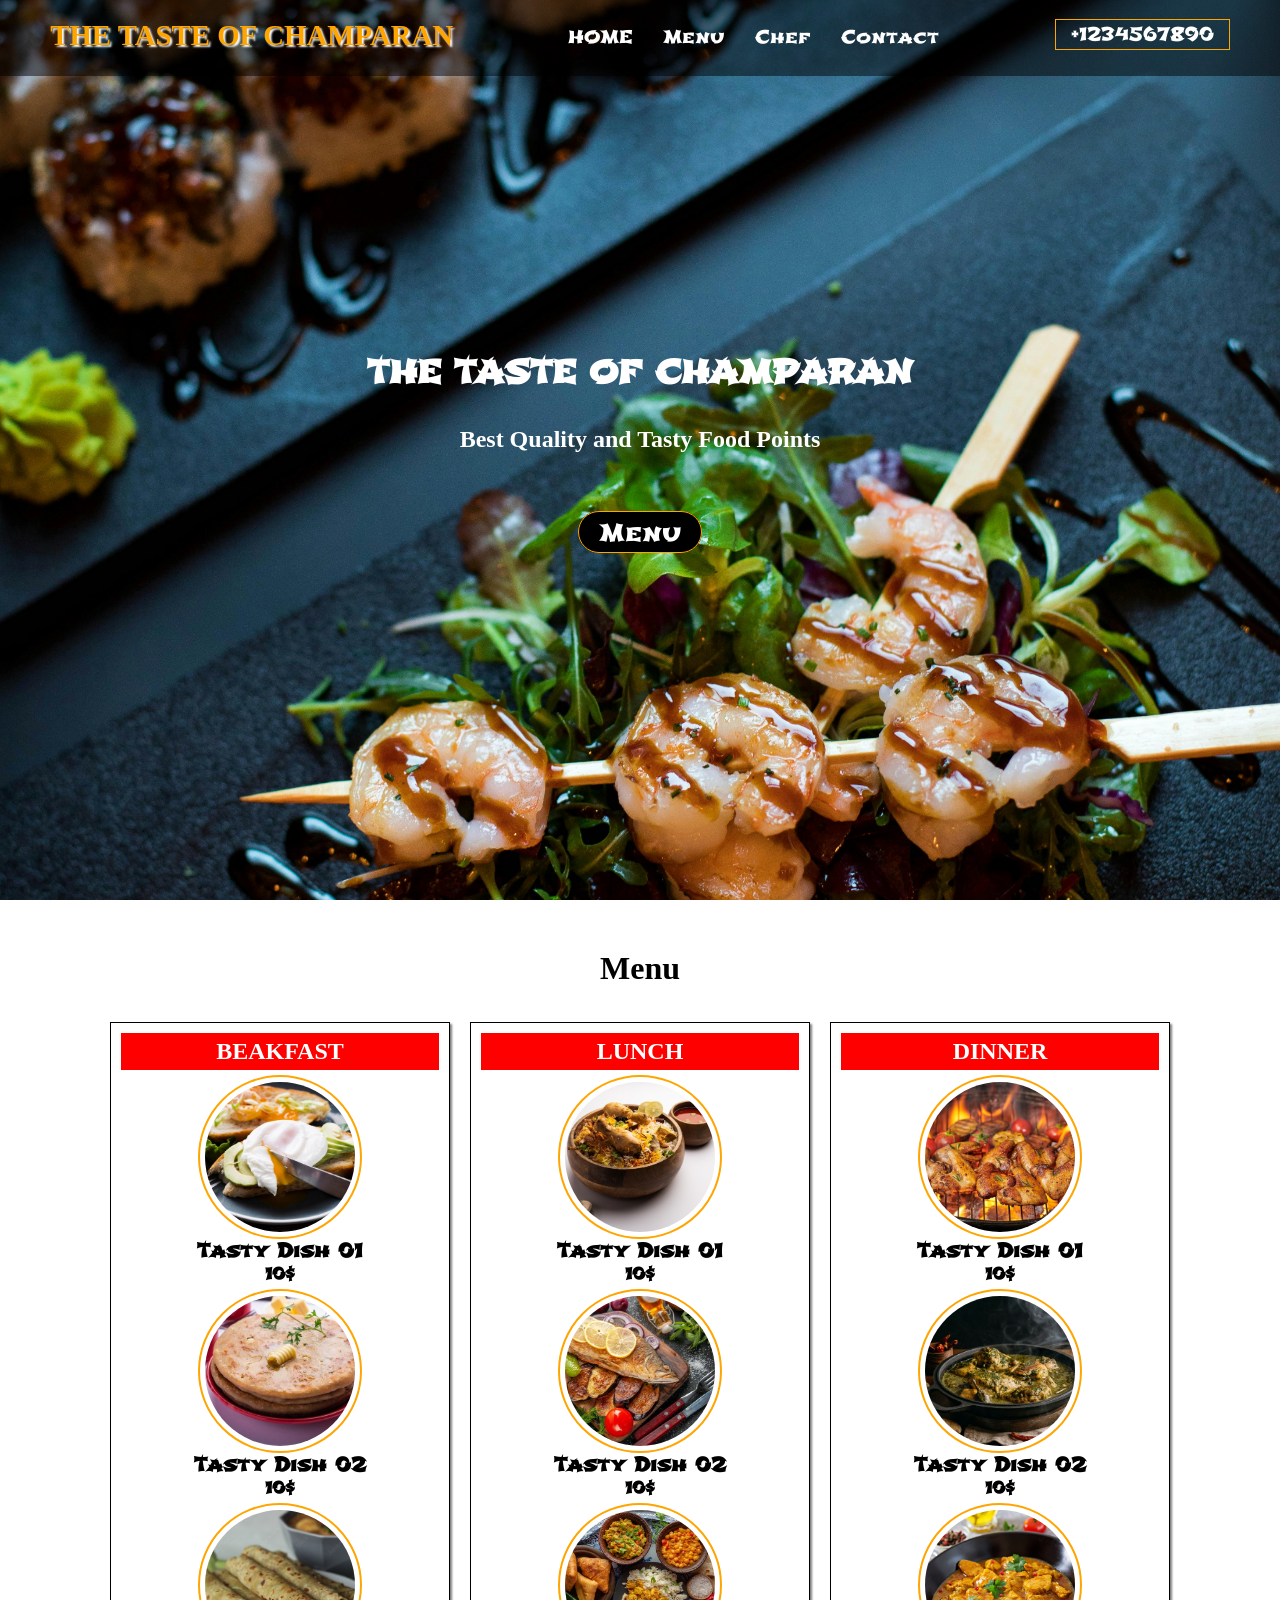
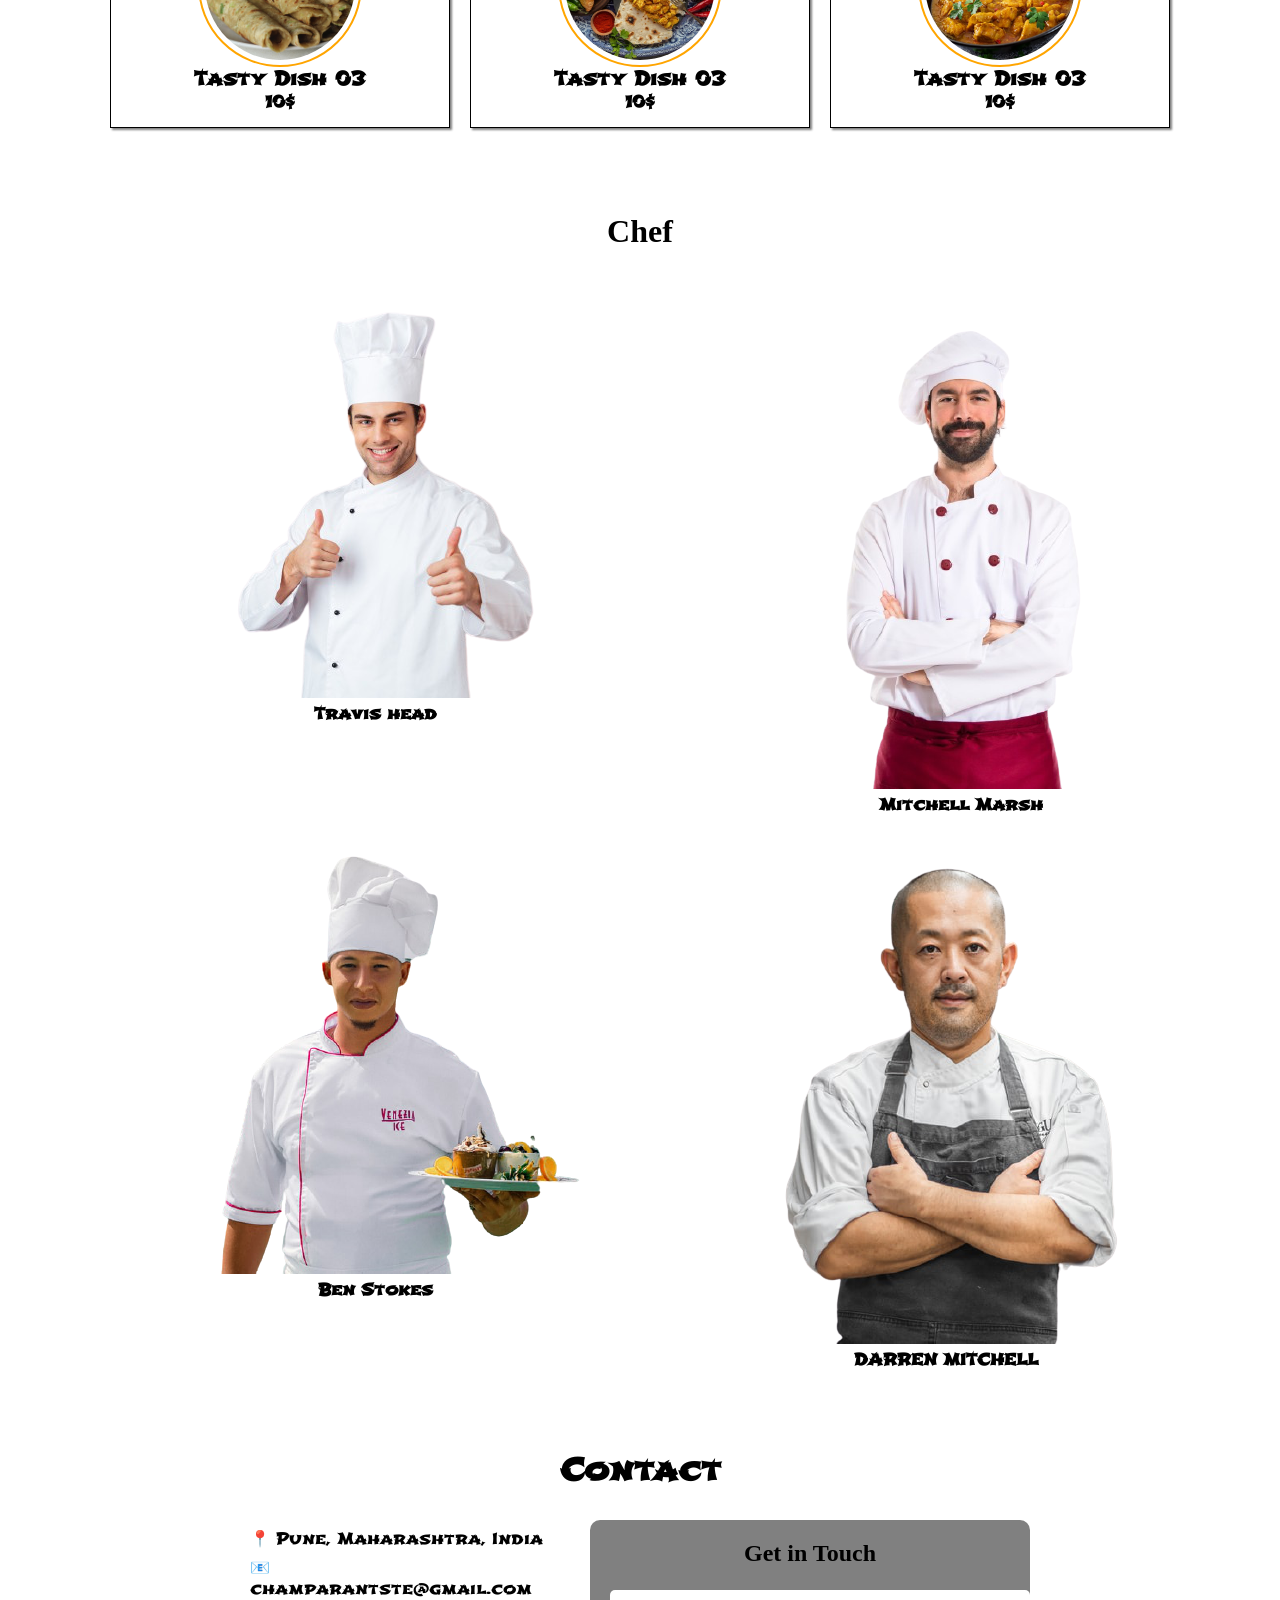
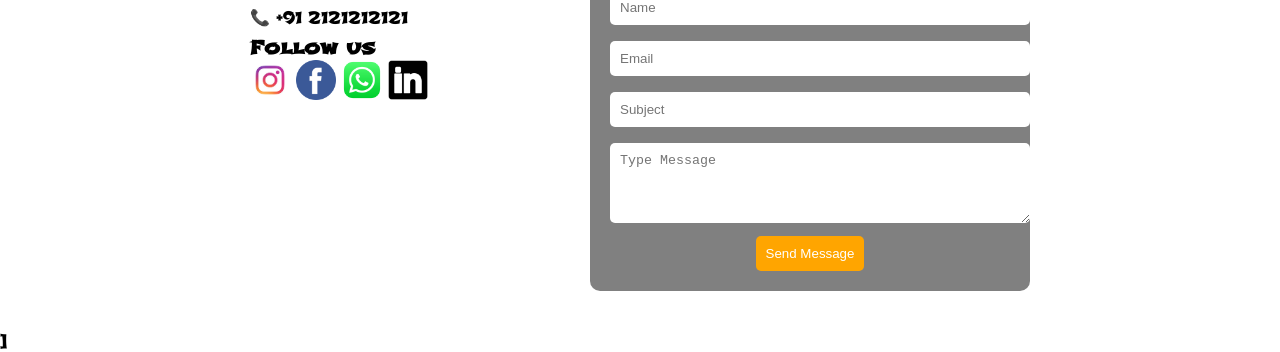
<file: index.html>
<!DOCTYPE html>
<html lang="en">
<head>
    <meta charset="UTF-8">
    <meta name="viewport" content="width=device-width, initial-scale=1.0">
    <link rel="stylesheet" href="style.css">
    <!-- google fonts -->
    <link rel="preconnect" href="https://fonts.googleapis.com">
    <link rel="preconnect" href="https://fonts.gstatic.com" crossorigin>
    <link href="https://fonts.googleapis.com/css2?family=Shojumaru&display=swap" rel="stylesheet">

    <!-- font awesome -->
    <link rel="stylesheet" href="https://cdnjs.cloudflare.com/ajax/libs/font-awesome/4.7.0/css/font-awesome.min.css">
    <title>RESTURANT WEBSITE</title>


</head>
<body>
   <!-- hero section start-->
    <div id="hero">
        
        <div id="hero_content">
            <h1>THE TASTE OF CHAMPARAN</h1>
            <h2>Best Quality and Tasty Food Points</h2>
            <a href="">Menu</a>
        
        </div>
    </div>
      <!-- header section start  -->
       <div id="header">
        <nav id="navbar">
            <h1>THE TASTE OF CHAMPARAN</h1>
            <ul>
                <li><a href="#home">HOME</a></li>
                <li><a href="#menu">Menu</a></li>
                <li><a href="#chef">Chef</a></li>
                
                <li><a href="#contact">Contact</a></li>
            </ul>
            <div id="phone">
                <a href="tel:+1234567890">+1234567890</a>

            </div>
        </nav>
       </div>
       <!-- menu section -->

      <div id="menu">
        <h1 id="section">Menu</h1>
        <div id="menu_row">
            <div id="menu_col">
                <h2>BEAKFAST</h2>
                <div class="box">
                    <div id="image">
                        <img src="images/breakfast1.jpg">
                    </div>
                    <div>
                        <h3>Tasty Dish 01</h3>
                        <h4>10$</h4>
                    </div>
                </div>
                
                <div class="box">
                    <div id="image">
                        <img src="images/breakfast2.jpg">
                    </div>
                    <div>
                        <h3>Tasty Dish 02</h3>
                        <h4>10$</h4>
                    </div>
                </div>
                
                <div class="box">
                    <div id="image">
                        <img src="images/breakfast3.jpg">
                    </div>
                    <div>
                        <h3>Tasty Dish 03</h3>
                        <h4>10$</h4>
                    </div>
                </div>
                
            </div>
                    <div id="menu_col">
                <h2>LUNCH</h2>
                <div class="box">
                    <div id="image">
                        <img src="images/lunch1.jpg">
                    </div>
                    <div>
                        <h3>Tasty Dish 01</h3>
                        <h4>10$</h4>
                    </div>
                </div>
                
                <div class="box">
                    <div id="image">
                        <img src="images/lunch2.jpg">
                    </div>
                    <div>
                        <h3>Tasty Dish 02</h3>
                        <h4>10$</h4>
                    </div>
                </div>
                
                <div class="box">
                    <div id="image">
                        <img src="images/lunch3.jpg">
                    </div>
                    <div>
                        <h3>Tasty Dish 03</h3>
                        <h4>10$</h4>
                    </div>
                </div>
                
            </div> 
                    <div id="menu_col">
                <h2>DINNER</h2>
                <div class="box">
                    <div id="image">
                        <img src="images/dinner1.jpg">
                    </div>
                    <div>
                        <h3>Tasty Dish 01</h3>
                        <h4>10$</h4>
                    </div>
                </div>
                
                <div class="box">
                    <div id="image">
                        <img src="images/dinner2.jpg">
                    </div>
                    <div>
                        <h3>Tasty Dish 02</h3>
                        <h4>10$</h4>
                    </div>
                </div>
                
                <div class="box">
                    <div id="image">
                        <img src="images/dinner3.jpg">
                    </div>
                    <div>
                        <h3>Tasty Dish 03</h3>
                        <h4>10$</h4>
                    </div>
                </div>
                
            </div>       
        </div>
      </div>

 <!-- Chef section -->
   <div id="chef">
    <h1 id="section">Chef</h1>
    <div id="chef_row">
        <div id="chef_col">
            <div>
                <img src="images/1.png">
            </div>
            <div>
                <h4>Travis head</h4>
            </div>

        </div>
                <div id="chef_col">
            <div>
                <img src="images/2.png">
            </div>
            <div>
                <h4>Mitchell Marsh</h4>
            </div>

        </div>
                <div id="chef_col">
            <div>
                <img src="images/3.png">
            </div>
            <div>
                <h4>Ben Stokes</h4>
            </div>

        </div>
                <div id="chef_col">
            <div>
                <img src="images/4.png">
            </div>
            <div>
                <h4>DARREN MITCHELL</h4>
            </div>

        </div>
    </div>
   </div>

<!-- contact section -->
 <div id="contact">
  <h1>Contact</h1>

  <div id="contact-box">
    <!-- Left side -->
    <div id="contact-left">
      <p>📍 Pune, Maharashtra, India</p>
      <p>📧 champarantste@gmail.com</p>
      <p>📞 +91 2121212121</p>

      <h3>Follow us</h3>
      <div id="social">
        
        <img src="images/ig.jpeg" width="40px">
        <img src="facebook (1).png" width="40px">
        <img src="logo.png" width="40px">
        <img src="message.png" width="40px">
        
        
      </div>
    </div>

    <!-- Right side -->
    <div id="contact-right">
      <h2>Get in Touch</h2>
      <form>
        <input type="text" placeholder="Name" required>
        <input type="email" placeholder="Email" required>
        <input type="text" placeholder="Subject" required>
        <textarea placeholder="Type Message" rows="4" required></textarea>
        <button type="submit">Send Message</button>
      </form>
    </div>
  </div>
</div>

]
</body>
</html>
</file>
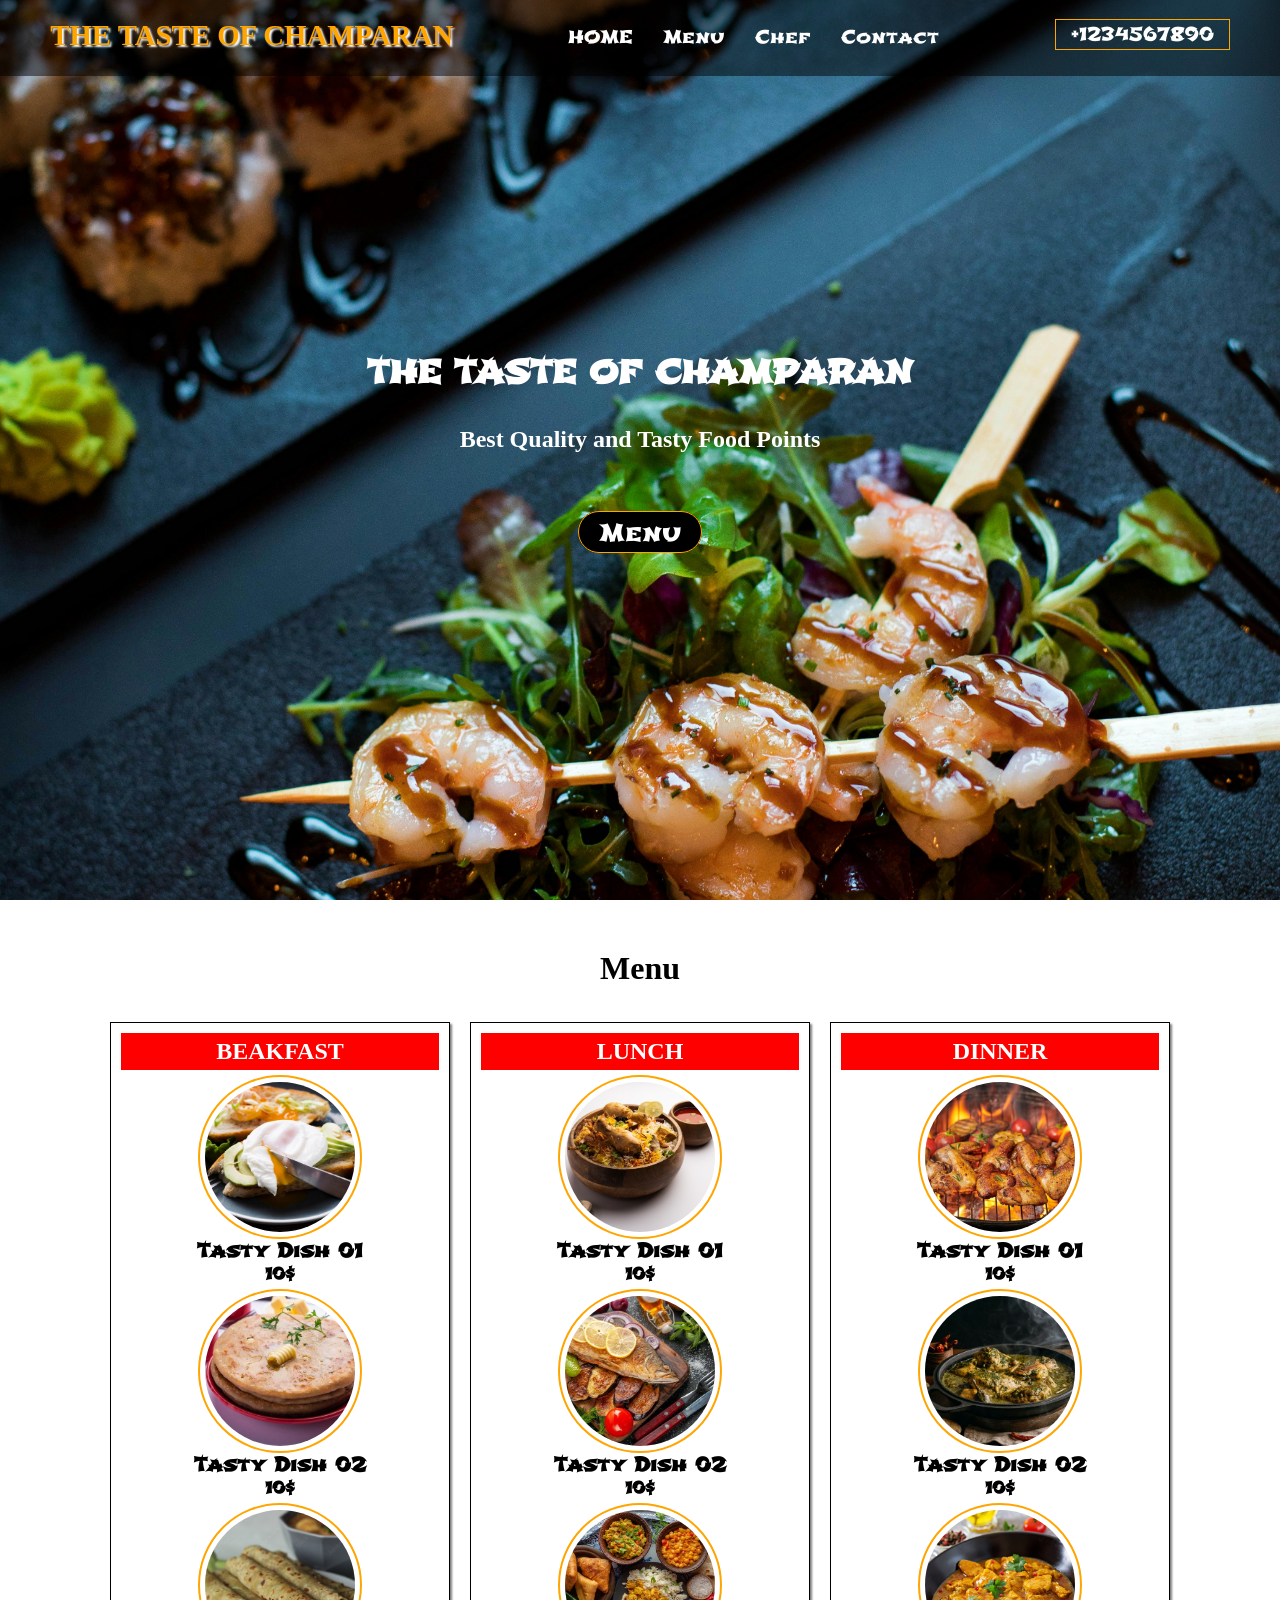
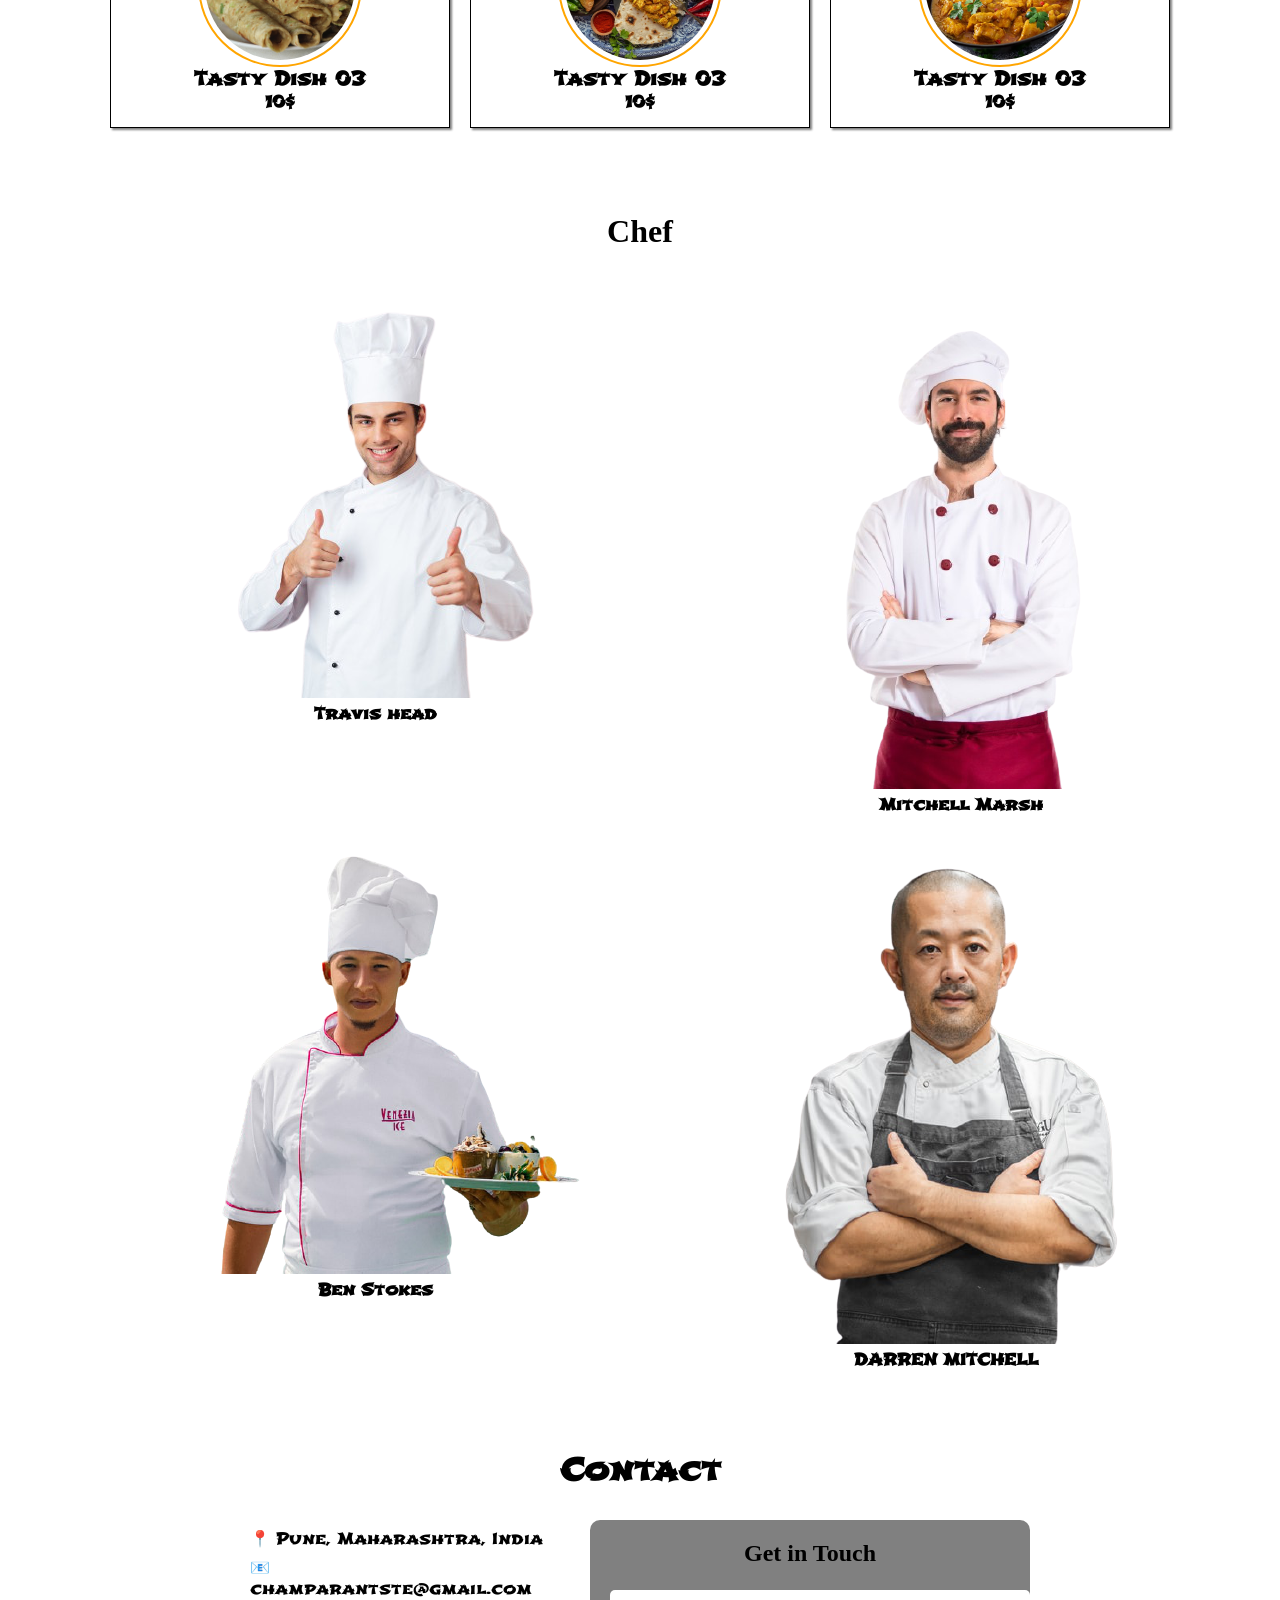
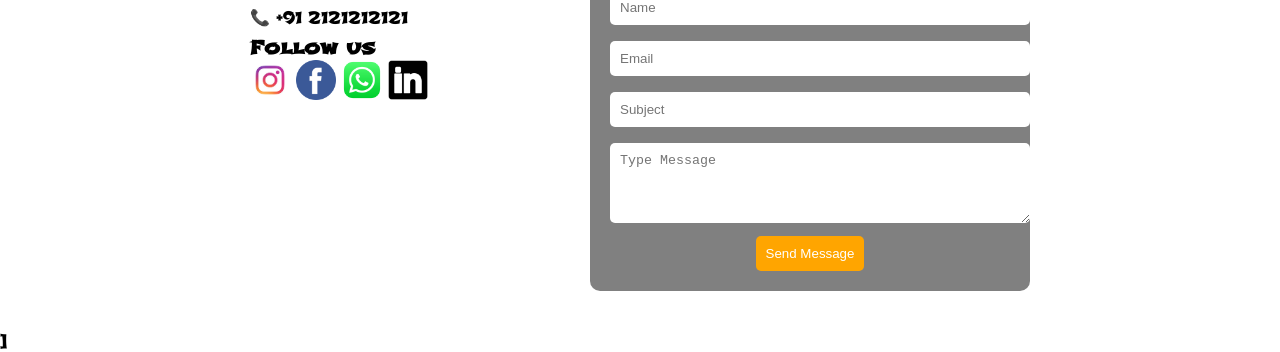
<file: Ritesh index.html>
<!DOCTYPE html>
<html lang="en">
<head>
    <meta charset="UTF-8">
    <meta name="viewport" content="width=device-width, initial-scale=1.0">
    <link rel="stylesheet" href="style.css">
    <!-- google fonts -->
    <link rel="preconnect" href="https://fonts.googleapis.com">
    <link rel="preconnect" href="https://fonts.gstatic.com" crossorigin>
    <link href="https://fonts.googleapis.com/css2?family=Shojumaru&display=swap" rel="stylesheet">

    <!-- font awesome -->
    <link rel="stylesheet" href="https://cdnjs.cloudflare.com/ajax/libs/font-awesome/4.7.0/css/font-awesome.min.css">
    <title>RESTURANT WEBSITE</title>


</head>
<body>
   <!-- hero section start-->
    <div id="hero">
        
        <div id="hero_content">
            <h1>THE TASTE OF CHAMPARAN</h1>
            <h2>Best Quality and Tasty Food Points</h2>
            <a href="">Menu</a>
        
        </div>
    </div>
      <!-- header section start  -->
       <div id="header">
        <nav id="navbar">
            <h1>THE TASTE OF CHAMPARAN</h1>
            <ul>
                <li><a href="#home">HOME</a></li>
                <li><a href="#menu">Menu</a></li>
                <li><a href="#chef">Chef</a></li>
                
                <li><a href="#contact">Contact</a></li>
            </ul>
            <div id="phone">
                <a href="tel:+1234567890">+1234567890</a>

            </div>
        </nav>
       </div>
       <!-- menu section -->

      <div id="menu">
        <h1 id="section">Menu</h1>
        <div id="menu_row">
            <div id="menu_col">
                <h2>BEAKFAST</h2>
                <div class="box">
                    <div id="image">
                        <img src="images/breakfast1.jpg">
                    </div>
                    <div>
                        <h3>Tasty Dish 01</h3>
                        <h4>10$</h4>
                    </div>
                </div>
                
                <div class="box">
                    <div id="image">
                        <img src="images/breakfast2.jpg">
                    </div>
                    <div>
                        <h3>Tasty Dish 02</h3>
                        <h4>10$</h4>
                    </div>
                </div>
                
                <div class="box">
                    <div id="image">
                        <img src="images/breakfast3.jpg">
                    </div>
                    <div>
                        <h3>Tasty Dish 03</h3>
                        <h4>10$</h4>
                    </div>
                </div>
                
            </div>
                    <div id="menu_col">
                <h2>LUNCH</h2>
                <div class="box">
                    <div id="image">
                        <img src="images/lunch1.jpg">
                    </div>
                    <div>
                        <h3>Tasty Dish 01</h3>
                        <h4>10$</h4>
                    </div>
                </div>
                
                <div class="box">
                    <div id="image">
                        <img src="images/lunch2.jpg">
                    </div>
                    <div>
                        <h3>Tasty Dish 02</h3>
                        <h4>10$</h4>
                    </div>
                </div>
                
                <div class="box">
                    <div id="image">
                        <img src="images/lunch3.jpg">
                    </div>
                    <div>
                        <h3>Tasty Dish 03</h3>
                        <h4>10$</h4>
                    </div>
                </div>
                
            </div> 
                    <div id="menu_col">
                <h2>DINNER</h2>
                <div class="box">
                    <div id="image">
                        <img src="images/dinner1.jpg">
                    </div>
                    <div>
                        <h3>Tasty Dish 01</h3>
                        <h4>10$</h4>
                    </div>
                </div>
                
                <div class="box">
                    <div id="image">
                        <img src="images/dinner2.jpg">
                    </div>
                    <div>
                        <h3>Tasty Dish 02</h3>
                        <h4>10$</h4>
                    </div>
                </div>
                
                <div class="box">
                    <div id="image">
                        <img src="images/dinner3.jpg">
                    </div>
                    <div>
                        <h3>Tasty Dish 03</h3>
                        <h4>10$</h4>
                    </div>
                </div>
                
            </div>       
        </div>
      </div>

 <!-- Chef section -->
   <div id="chef">
    <h1 id="section">Chef</h1>
    <div id="chef_row">
        <div id="chef_col">
            <div>
                <img src="images/1.png">
            </div>
            <div>
                <h4>Travis head</h4>
            </div>

        </div>
                <div id="chef_col">
            <div>
                <img src="images/2.png">
            </div>
            <div>
                <h4>Mitchell Marsh</h4>
            </div>

        </div>
                <div id="chef_col">
            <div>
                <img src="images/3.png">
            </div>
            <div>
                <h4>Ben Stokes</h4>
            </div>

        </div>
                <div id="chef_col">
            <div>
                <img src="images/4.png">
            </div>
            <div>
                <h4>DARREN MITCHELL</h4>
            </div>

        </div>
    </div>
   </div>

<!-- contact section -->
 <div id="contact">
  <h1>Contact</h1>

  <div id="contact-box">
    <!-- Left side -->
    <div id="contact-left">
      <p>📍 Pune, Maharashtra, India</p>
      <p>📧 champarantste@gmail.com</p>
      <p>📞 +91 2121212121</p>

      <h3>Follow us</h3>
      <div id="social">
        
        <img src="images/ig.jpeg" width="40px">
        <img src="facebook (1).png" width="40px">
        <img src="logo.png" width="40px">
        <img src="message.png" width="40px">
        
        
      </div>
    </div>

    <!-- Right side -->
    <div id="contact-right">
      <h2>Get in Touch</h2>
      <form>
        <input type="text" placeholder="Name" required>
        <input type="email" placeholder="Email" required>
        <input type="text" placeholder="Subject" required>
        <textarea placeholder="Type Message" rows="4" required></textarea>
        <button type="submit">Send Message</button>
      </form>
    </div>
  </div>
</div>

]
</body>
</html>
</file>
<file: style.css>
.shojumaru-regular {
  font-family: "Shojumaru", system-ui;
  font-weight: 400;
  font-style: normal;
}
*{ 
    margin: 0;
    padding: 0;
}
html{
    scroll-behavior: smooth;
    font-size: 100%;
}
body{
    font-family: "Shojumaru", system-ui;
    

}

/* hero section */
#hero{
    
    display: flex;
    justify-content: center;
    align-items: center;
    background-size: cover;
    text-align: center;
    
    
    width: 100vw;
    height: 100vh;
    background-image: url("resturant.jpg");
    background-repeat: no-repeat;
    background-attachment: fixed;
    background-position: center;
}

hero_content{
    position:absolute;
    font-size: 2.8rem;
}
#hero_content h1{
    color: white;
    /* font-family: cursive; */
}
#hero_content h2{
    color: white;
    font-family: cursive;
    margin-top: 2rem;
    margin-bottom: 4rem;
}

#hero_content > a{
    color: white;
    padding: 5px 20px 3px 20px;
    border: 1px solid orange;
    background-color: black;
    font-size: 1.5rem;
    text-decoration: none;
    border-radius: 25px;
}
#hero_content a:hover{
    background: navy;
}

/* header section */
#header{
    position: fixed;
    top: 0;
    width: 100vw;
    height: 70px;
    line-height: 70px;
}
#navbar{
    display: flex;
    justify-content: space-around;
    background: rgb(0,0,0,0.5);
}

#navbar > h1{
    color: orange;
    font-size: 1.8rem;
    text-shadow: 2px 2px 2px white;
    font-family: cursive;
}
#navbar > ul{
    display: flex;
}
#navbar > ul > li{
    list-style: none;
    padding: 3px 15px 3px 15px;
}
#navbar > ul > li > a{
    text-decoration: none;
    color: white;
    font-size: 1.1rem;
}
#phone > a{
    text-decoration: none;
    color: white;
    font-size: 1.1rem;
    padding: 3px 15px 3px 15px;
    border: 1px solid orange; 
}
#navbar > ul > li > a:hover{
    background: yellow;
    /* cursor: pointer; */
}
#navbar > #phone a:hover{
    color: black;
}

/* menu section */
#menu{
    padding: 25px 0 25px 0;
}
#section{
    padding: 25px 0 25px 0;
    text-align: center;
    font-size: 2rem;
    font-family: verdana;
}
#menu_row{
    display: flex;
    padding: 0 100px 0 100px;
}
#menu_col{
    box-shadow: 2px 2px 2px gray;
    border: 1px solid black;
    background-color: white;
    margin: 10px;
    padding: 10px;
    flex: 1;
}
#menu_col > h2{
    background-color: red;
    color: white;
    text-align: center;
    padding: 5px;
    font-family: cursive;
    
}
#image{
    width: 150px;
    height: 150px;
    border-radius: 50%;
    padding: 5px;
    border: 2px solid orange;
    
}
#image img{
    width: 100%;
    height: 100%;
    border-radius: 50%;
   object-fit: cover;
}
.box{
    display: flex;
    flex-direction: column;
    align-items: center;
    text-align: center;
    margin: 5px;
}

/* chef section */
#chef{
    padding: 25px 0 25px 0;
    
}

#chef_row{
    display: flex;
    justify-content: center;
    flex-wrap: wrap;
}
#chef_col{
    text-align: center;
    padding: 10px;
    margin: 5px;
}
#img{
    width: 200px;
    height: 250px;
    margin: auto;
}
#img img{
    width: 100%;
    height: 100%;
    object-fit: cover;
}

/* contact section */

#contact {
  text-align: center;
  padding: 40px;
  background-color: white;
}

#contact h1 {
  font-size: 30px;
  margin-bottom: 30px;
}

#contact-box {
  display: flex;
  justify-content: center;
  align-items: flex-start;
  gap: 40px;
  flex-wrap: wrap;
}


#contact-left {
  max-width: 300px;
  text-align: left;
}

#contact-left p {
  font-size: 16px;
  margin: 8px 0;
}

#social a {
  text-decoration: none;
  font-size: 22px;
  margin: 5px;
}


#contact-right {
  background-color: gray;
  padding: 20px;
  border-radius: 10px;
  max-width: 400px;
}

#contact-right h2 {
  margin-bottom: 15px;
  font-family: cursive;
}

#contact-right input,
#contact-right textarea {
  width: 100%;
  margin: 8px 0;
  padding: 10px;
  border: none;
  border-radius: 5px;
}

#contact-right button {
  background-color: orange;
  color: white;
  border: none;
  padding: 10px;
  border-radius: 5px;
  cursor: pointer;
}

#contact-right button:hover {
  background-color: darkorange;
}
input{
    padding: 10px;
}
</file>
